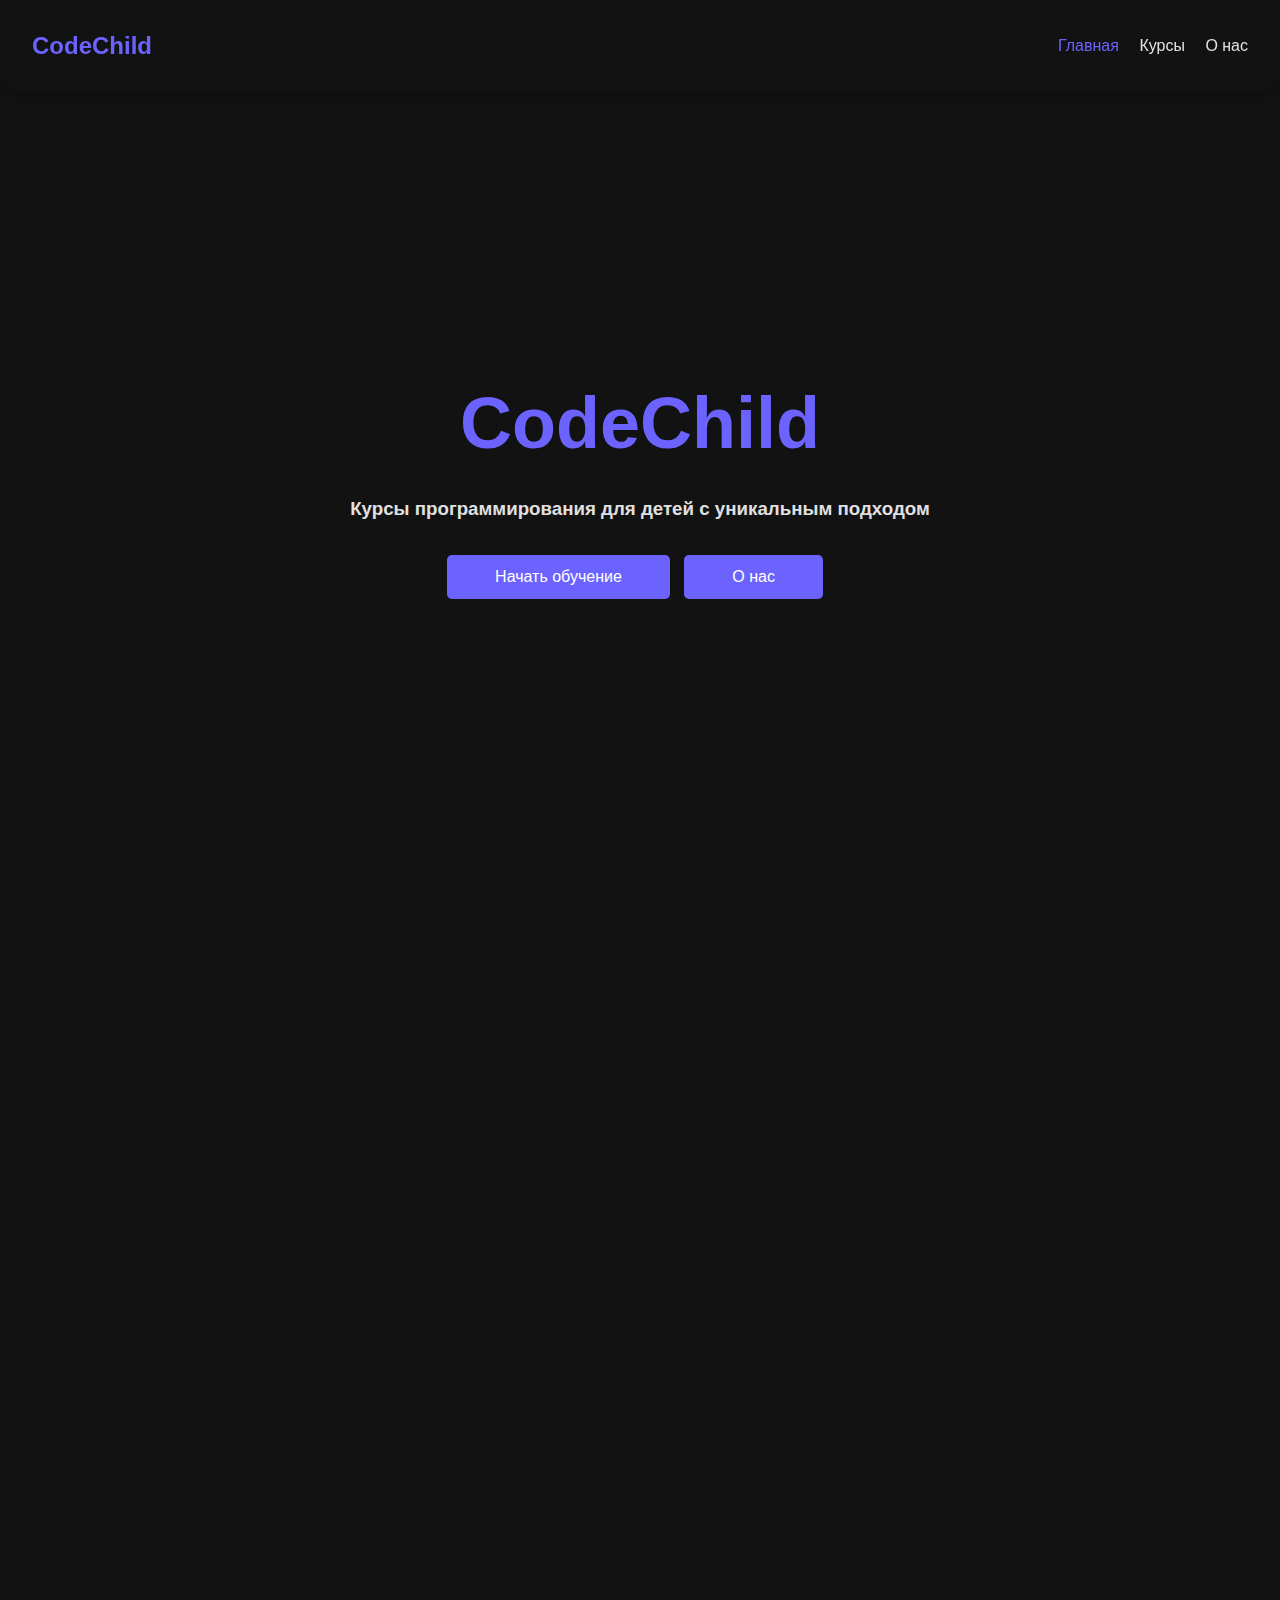
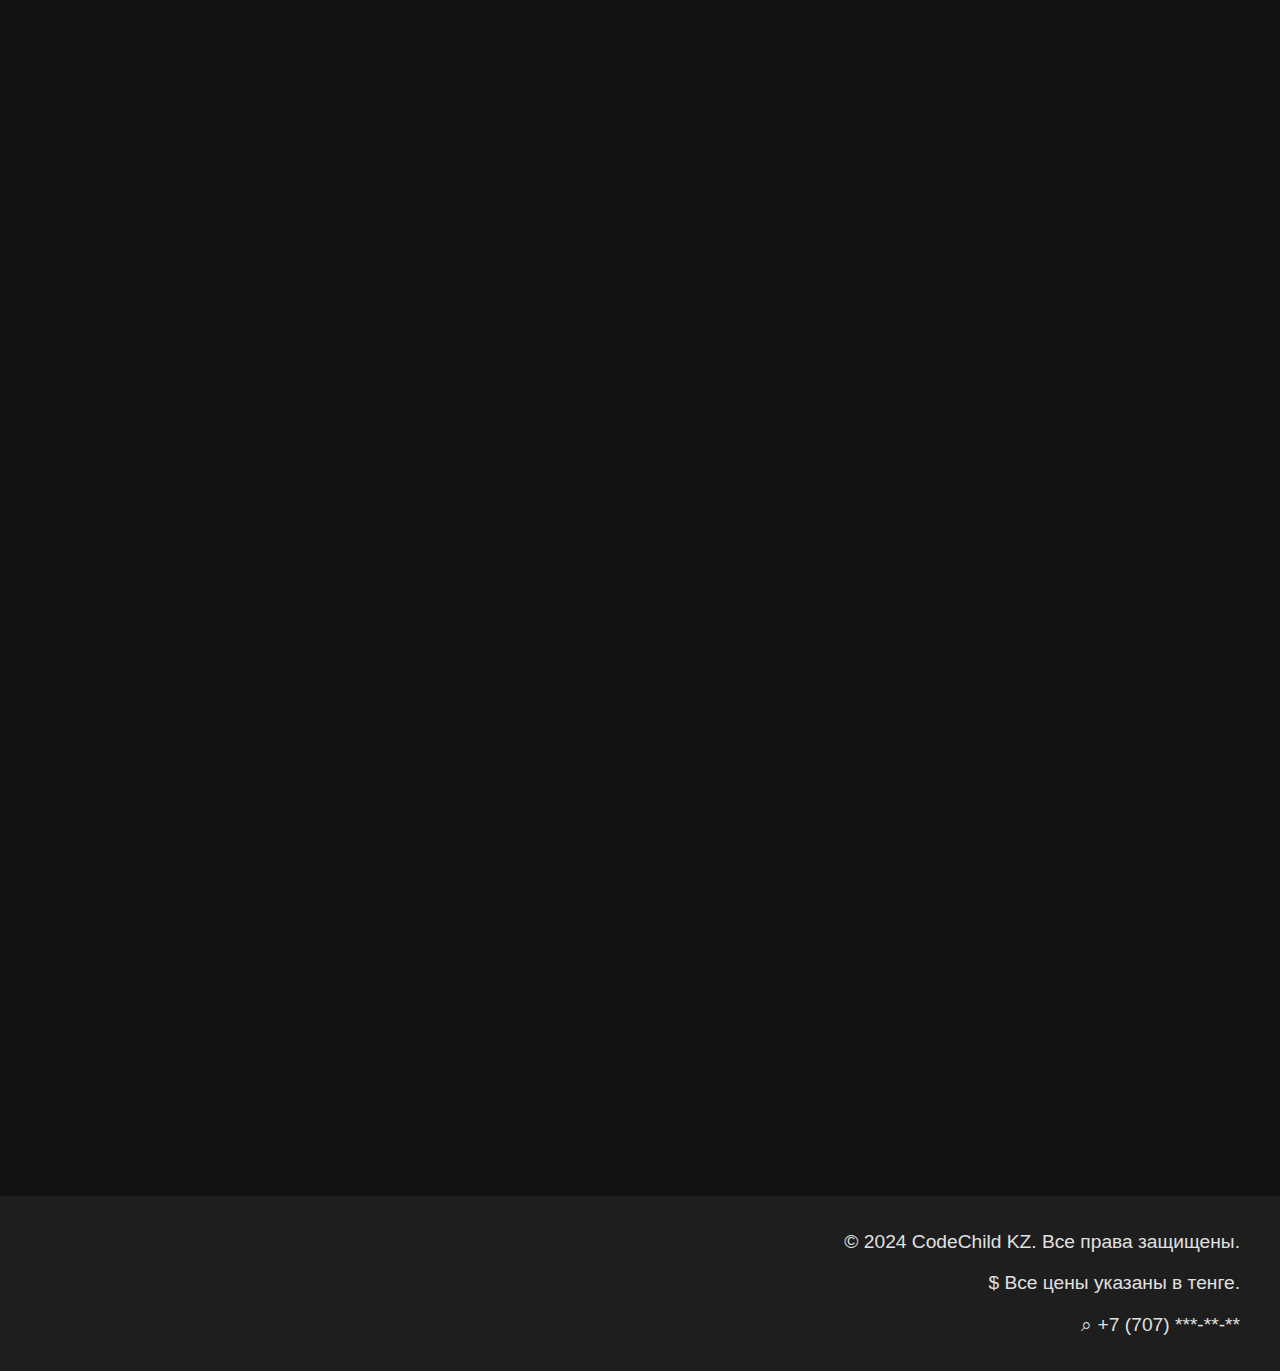
<file: index.html>
<!DOCTYPE html>
<html lang="ru">
<head>
    <meta charset="UTF-8">
    <meta name="viewport" content="width=device-width, initial-scale=1.0">
    <title>CodeChild - Курсы программирования для детей</title>
    <link rel="stylesheet" href="css/styles.css">
</head>
<body>
    <header class="glass-effect">
        <a href="#home">
            <div class="logo">CodeChild</div>
        </a>
        <nav>
            <a href="#home">Главная</a>
            <a href="#courses">Курсы</a>
            <a href="#about">О нас</a>
        </nav>
    </header>

    <section id="home" class="section">
        <h1 id="codechild" class="logo-big">CodeChild</h1>
        <h3>Курсы программирования для детей с уникальным подходом</h3>
        <div class="btn-container">
            <a href="#courses" class="btn">Начать обучение</a>
            <a href="#about" class="btn">О нас</a>
        </div>
    </section>

    <section id="courses" class="section">
        <h2>Наши курсы</h2>
        <div class="course-grid">
            <div class="course-cards">
                <a href="web-dev-course.html" class="course-card">
                    <h3>Веб-разработчик & основы дизайна</h3>
                    <p>Создавай крутые веб-страницы с нуля!</p>
                    <span class="star">⭐</span>
                </a>
                <a href="python-course.html" class="course-card">
                    <h3>Python-разработчик</h3>
                    <p>Погрузись в мир программирования с Python!</p>
                </a>
            </div>
        </div>
    </section>

    <section id="about" class="section">
        <h2>О нас</h2>
        <div class="about-container">
            <div class="about-cards">
                <div class="about-card">
                    <h3>Наше местоположение</h3>
                    <p>Мы находимся в Алматы, но благодаря онлайн-формату обучения, наши курсы доступны детям со всего мира.</p>
                </div>
                <div class="about-card-special">
                    <h3>Уникальный подход</h3>
                    <p>Основатель проекта - ребенок, который знает, как лучше донести информацию до своих сверстников адаптируя программу под возраст и уровень знаний.</p>
                </div>
                <div class="about-card">
                    <h3>Наш опыт</h3>
                    <p>У нас несколько лет опыта обучения и работы с детьми в сфере программирования.</p>
                    <h3>Цена</h3>
                    <p>Наши цены сформированы таким образом, чтобы максимально удовлетворить потребности клиентов.</p>
                </div>
            </div>
        </div>
    </section>

    <button id="scrollToTopButton" class="scroll-to-top-btn">↑ </button>

    <footer>
        <p>© 2024 CodeChild KZ. Все права защищены.</p>
        <p>&#36; Все цены указаны в тенге.</p>
        <p>⌕ +7 (707) ***-**-**</p>
    </footer>

    <script src="js/script.js"></script>
</body>
</html>
</file>
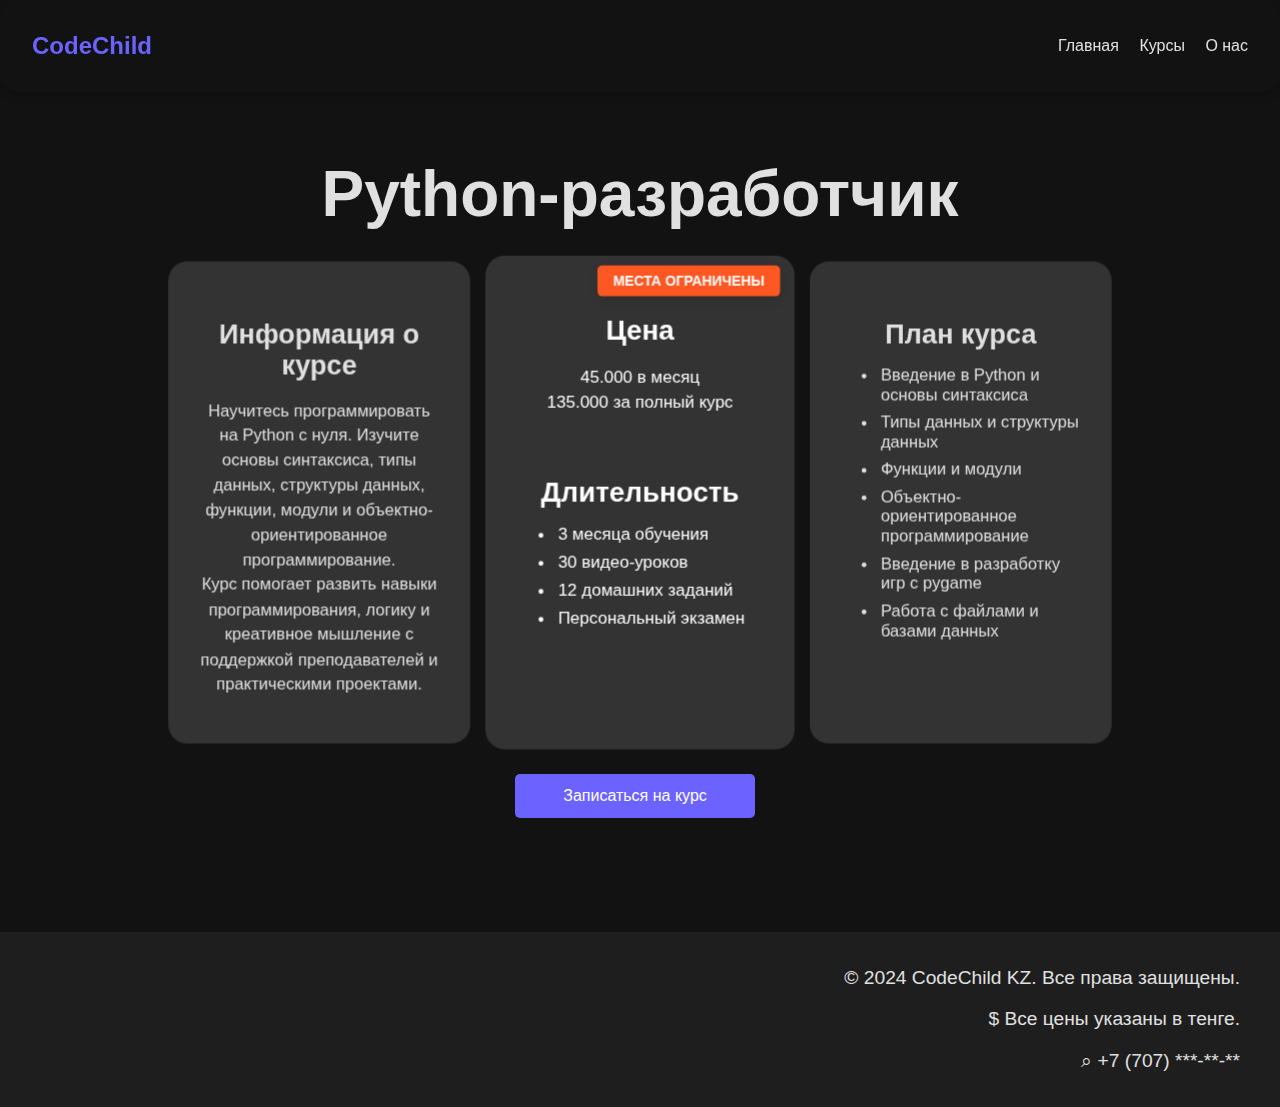
<file: python-course.html>
<!DOCTYPE html>
<html lang="ru">
<head>
    <meta charset="UTF-8">
    <meta name="viewport" content="width=device-width, initial-scale=1.0">
    <title>Веб-разработчик & основы дизайна - CodeChild</title>
    <link rel="stylesheet" href="css/styles.css">
</head>
<body>
    <header class="glass-effect">
        <a href="index.html">
            <div class="logo">CodeChild</div>
        </a>
        <nav>
            <a href="index.html">Главная</a>
            <a href="index.html#courses">Курсы</a>
            <a href="index.html#about">О нас</a>
        </nav>
    </header>

    <section id="about" class="section">
        <h1>Python-разработчик</h1>
        <div class="about-container">
            <div class="about-cards">
                <div class="about-card">
                    <h3>Информация о курсе</h3>
                    <p>Научитесь программировать на Python с нуля. Изучите основы синтаксиса, типы данных, структуры данных, функции, модули и объектно-ориентированное программирование.<br>Курс помогает развить навыки программирования, логику и креативное мышление с поддержкой преподавателей и практическими проектами.</p>
                </div>
                <div class="about-card-special-mono">
                    <span class="badge">места ограничены</span>
                    <h3>Цена</h3>
                    <p>45.000 в месяц <br> 135.000 за полный курс</p>
                    <br>
                    <h3>Длительность</h3>
                    <ul>
                        <li>3 месяца обучения</li>
                        <li>30 видео-уроков</li>
                        <li>12 домашних заданий</li>
                        <li>Персональный экзамен</li>
                    </ul>
                </div>
                <div class="about-card">
                    <h3>План курса</h3>
                    <ul>
                        <li>Введение в Python и основы синтаксиса</li>
                        <li>Типы данных и структуры данных</li>
                        <li>Функции и модули</li>
                        <li>Объектно-ориентированное программирование</li>
                        <li>Введение в разработку игр с pygame</li>
                        <li>Работа с файлами и базами данных</li>
                    </ul>
                </div>
            </div>
        </div>
        
        <a href="#" class="btn">Записаться на курс</a>
    </section>

    <footer>
        <p>© 2024 CodeChild KZ. Все права защищены.</p>
        <p>&#36; Все цены указаны в тенге.</p>
        <p>⌕ +7 (707) ***-**-**</p>
    </footer>

    <script src="js/script.js"></script>
</body>
</html>
</file>
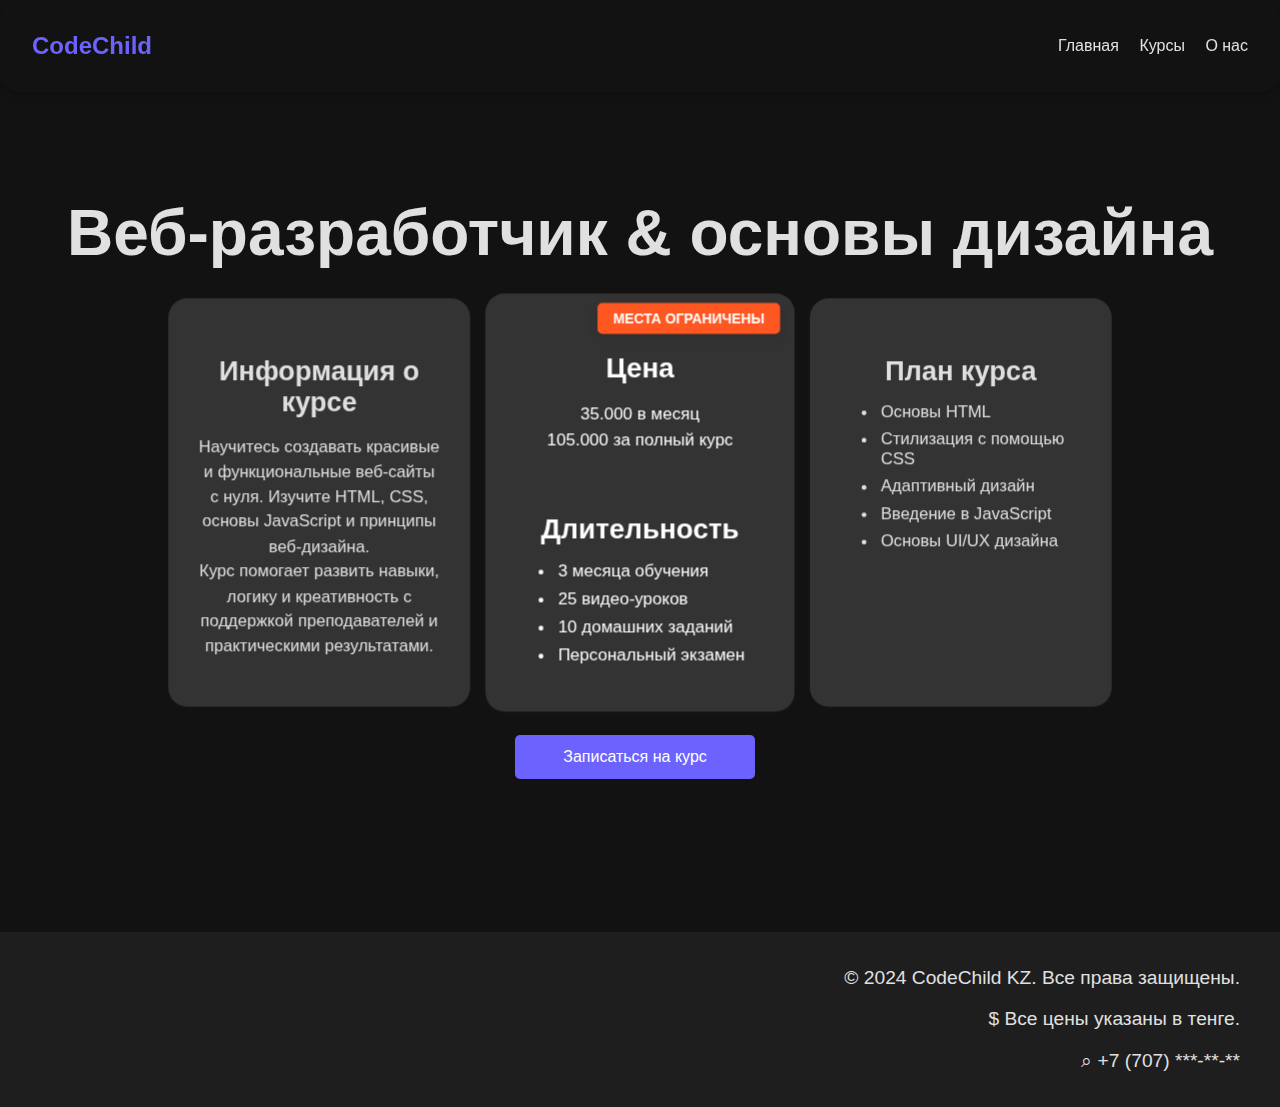
<file: web-dev-course.html>
<!DOCTYPE html>
<html lang="ru">
<head>
    <meta charset="UTF-8">
    <meta name="viewport" content="width=device-width, initial-scale=1.0">
    <title>Веб-разработчик & основы дизайна - CodeChild</title>
    <link rel="stylesheet" href="css/styles.css">
</head>
<body>
    <header class="glass-effect">
        <a href="index.html">
            <div class="logo">CodeChild</div>
        </a>
        <nav>
            <a href="index.html">Главная</a>
            <a href="index.html#courses">Курсы</a>
            <a href="index.html#about">О нас</a>
        </nav>
    </header>

    <section id="about" class="section">
        <h1>Веб-разработчик & основы дизайна</h1>
        <div class="about-container">
            <div class="about-cards">
                <div class="about-card">
                    <h3>Информация о курсе</h3>
                    <p>Научитесь создавать красивые и функциональные веб-сайты с нуля. Изучите HTML, CSS, основы JavaScript и принципы веб-дизайна.<br>Курс помогает развить навыки, логику и креативность с поддержкой преподавателей и практическими результатами.</p>
                </div>
                <div class="about-card-special-mono">
                    <span class="badge">места ограничены</span>
                    <h3>Цена</h3>
                    <p>35.000 в месяц <br> 105.000 за полный курс</p>
                    <br>
                    <h3>Длительность</h3>
                    <ul>
                        <li>3 месяца обучения</li>
                        <li>25 видео-уроков</li>
                        <li>10 домашних заданий</li>
                        <li>Персональный экзамен</li>
                    </ul>
                </div>
                <div class="about-card">
                    <h3>План курса</h3>
                    <ul>
                        <li>Основы HTML</li>
                        <li>Стилизация с помощью CSS</li>
                        <li>Адаптивный дизайн</li>
                        <li>Введение в JavaScript</li>
                        <li>Основы UI/UX дизайна</li>
                    </ul>
                </div>
            </div>
        </div>
        
        <a href="#" class="btn">Записаться на курс</a>
    </section>

    <footer>
        <p>© 2024 CodeChild KZ. Все права защищены.</p>
        <p>&#36; Все цены указаны в тенге.</p>
        <p>⌕ +7 (707) ***-**-**</p>
    </footer>
    
    <script src="js/script.js"></script>
</body>
</html>
</file>
<file: css/styles.css>
:root {
    --background-color: #121212;
    --glass-color: #12121234;
    --text-color: #E0E0E0;
    --accent-color: #6C63FF;
    --secondary-color: #d35959;
}

body, html {
    margin: 0;
    padding: 0;
    font-family: 'Arial', sans-serif;
    background-color: var(--background-color);
    color: var(--text-color);
    overflow-x: hidden;
}

header {
    position: fixed;
    top: 0;
    left: 0;
    right: 0;
    padding: 1rem;
    display: flex;
    justify-content: space-between;
    align-items: center;
    z-index: 1000;
    background-color: rgba(18, 18, 18, 0.8);
    backdrop-filter: blur(10px);
}

a {
    text-decoration: none;
}

.logo {
    font-size: 1.5rem;
    font-weight: bold;
    color: var(--accent-color);
}

.logo-big {
    font-size: 4.5rem;
    font-weight: bold;
    color: var(--accent-color);
}

nav a {
    color: var(--text-color);
    text-decoration: none;
    margin-left: 1rem;
}

section {
    min-height: 100vh;
    display: flex;
    flex-direction: column;
    justify-content: center;
    align-items: center;
    padding: 1rem;
    opacity: 0;
    transform: translateY(20px);
    transition: opacity 1.4s ease, transform 0.8s ease;
}

section.visible {
    opacity: 1;
    transform: translateY(0);
}

h1 {
    font-size: 4rem;
    margin-bottom: 1rem;
}

h2 {
    font-size: 2.5rem;
    margin-bottom: 2rem;
}

p {
    font-size: 1.2rem;
    max-width: 600px;
    text-align: center;
}

.course-grid {
    display: flex;
    justify-content: center;
    align-items: center;
    width: 100%;
    max-width: 1000px;
    margin: 0 auto;
    padding: 0 20px; 
}

.course-cards {
    display: flex;
    justify-content: space-between;
    flex-wrap: wrap;
    gap: 20px;
    width: 100%;
}

.course-card {
    position: relative;
    flex: 1 1 calc(33% - 20px);
    background: #333333;
    border-radius: 10px;
    padding: 2rem;
    margin: 0;
    transition: transform 0.3s ease;
    box-sizing: border-box;
    text-align: center;
    text-decoration: none;
    color: var(--text-color);
}

.star {
    position: absolute;
    top: 5px;
    right: 10px;
    font-size: 1.5rem; 
    transform-origin: center;
    transform: rotate(15deg);
    transition: transform 0.8s ease;
}

.course-card:hover .star {
    transform: rotate(25deg);
}

.course-card:hover, .course-card-special:hover {
    transform: translateY(-5px);
}

.btn {
    display: inline-block;
    background: var(--accent-color);
    color: #fff;
    padding: 0.8rem 3rem;
    border: none;
    border-radius: 5px;
    font-size: 1rem;
    cursor: pointer;
    transition: background 0.3s ease;
    text-decoration: none;
    margin-right: 10px; 
}

.btn:hover {
    background: #5753e6;
}

.about-container {
    display: flex;
    justify-content: center;
    align-items: center;
    width: 100%;
    max-width: 1000px;
    margin: 0 auto;
    padding: 0 20px; 
}

.about-cards {
    display: flex;
    justify-content: space-between;
    flex-wrap: wrap;
    gap: 20px;
    width: 100%;
    perspective: 1000px;
}

.about-card {
    flex: 1 1 calc(33% - 20px);
    background: #333333;
    border-radius: 20px;
    padding: 2rem;
    margin: 0;
    transition: transform 0.5s ease;
    box-sizing: border-box;
    text-align: center;
    transform: translateZ(-60px);
}

.about-card-special {
    flex: 1 1 calc(33% - 20px);
    background: linear-gradient(60deg, var(--accent-color), var(--secondary-color));
    border-radius: 20px;
    padding: 2rem;
    margin: 0;
    transition: transform 0.5s ease;
    box-sizing: border-box;
    text-align: center;
    color: #ffffff;
    transform: translateZ(-35px);
}

.about-card-special-mono {
    flex: 1 1 calc(33% - 20px);
    background: #333333;
    border-radius: 20px;
    padding: 2rem;
    margin: 0;
    transition: transform 0.5s ease;
    box-sizing: border-box;
    text-align: center;
    color: #ffffff;
    transform: translateZ(-35px);
}

.about-card-special-mono .badge {
    position: absolute;
    top: 10px;
    right: 15px;
    background-color: #ff5722;
    color: #fff;
    font-size: 0.9rem;
    padding: 0.5rem 1rem;
    border-radius: 5px;
    box-shadow: 0 4px 10px rgba(0, 0, 0, 0.1);
    font-weight: bold;
    text-transform: uppercase;
}

.about-card:hover, .about-card-special:hover, .about-card-special-mono:hover {
    transform: translateZ(0); 
}

.about-card h3, .about-card-special h3, .about-card-special-mono h3 {
    font-size: 1.8rem;
    margin-bottom: 1rem;
}

.about-card p, .about-card-special p, .about-card-special-mono p {
    text-align: center;
    font-size: 1.1rem;
    line-height: 1.5;
}

.about-card li, .about-card-special li, .about-card-special-mono li {
    position: relative;
    text-align: left;
    margin-bottom: 0.5rem;
    padding-left: .2rem;
    font-size: 1.1rem;
}

footer {
    padding: 1rem;
    background: rgba(255, 255, 255, 0.05);
}

footer p {
    padding-left: 50%;
    text-align: right;
    color: var(--text-color);
}

.glass-effect {
    background: var(--glass-color);
    backdrop-filter: blur(10px);
    border-radius: 20px;
    padding: 2rem;
    box-shadow: 0 4px 8px rgba(0, 0, 0, 0.2); 
}

.scroll-to-top-btn {
    position: fixed; 
    bottom: 80px; 
    right: 80px;
    background: var(--accent-color);
    color: #fff;
    padding-left: 15px;
    padding-right: 15px;
    padding-bottom: 7px;
    padding-top: 10px;
    border: none;
    border-radius: 35px; 
    text-align: center;
    font-size: 1.2rem;
    cursor: pointer; 
    opacity: 0; 
    transition: opacity 0.5s ease, transform 1.5s ease;
    z-index: 1000; 
}

.scroll-to-top-btn.visible {
    opacity: 1; 
}

.scroll-to-top-btn.hidden {
    opacity: 0; 
}

.btn {
    display: inline-block;
    margin-top: 1rem;
}
</file>
